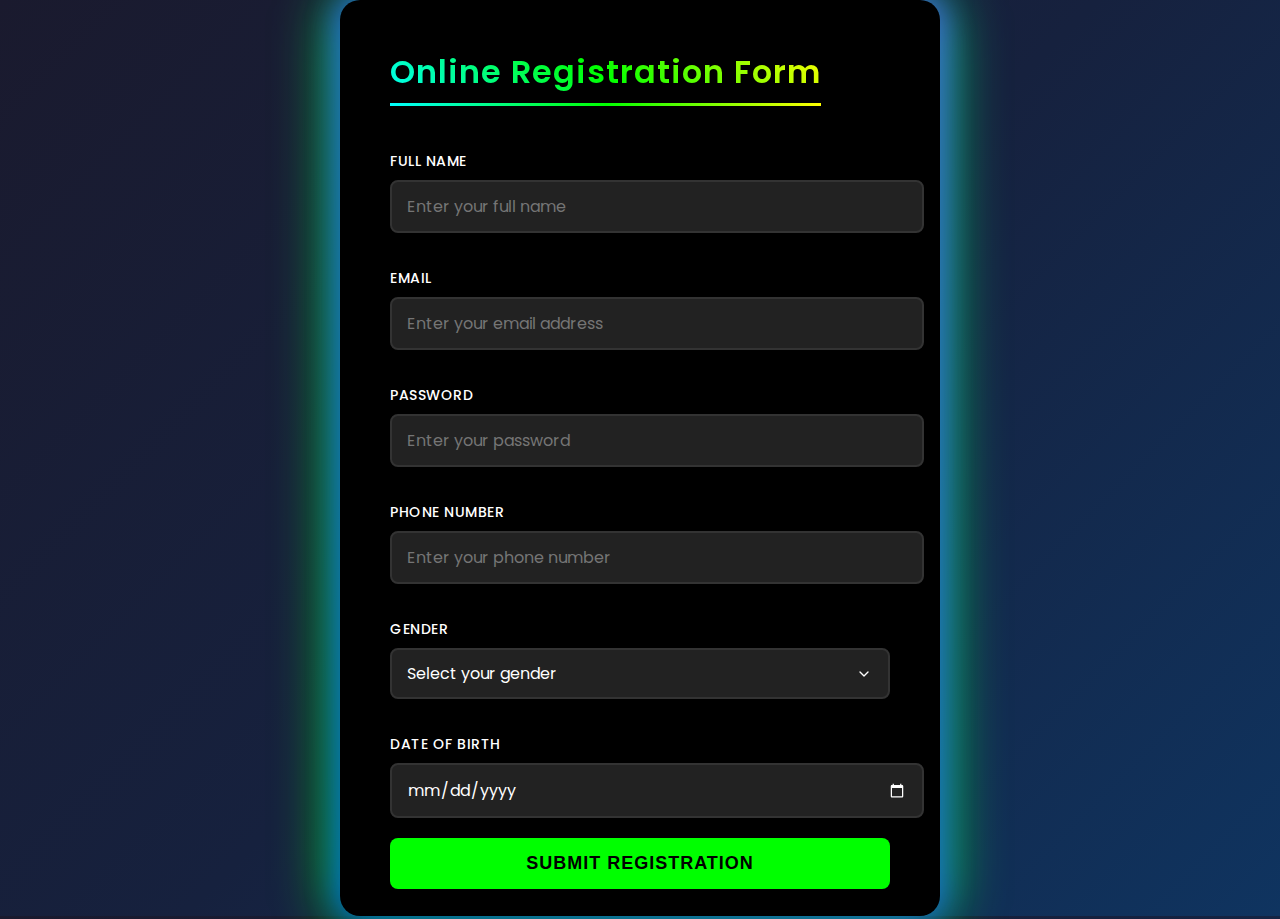
<file: Registration Form/index.html>
<!DOCTYPE html>
<html lang="en">
<head>
    <meta charset="UTF-8">
    <meta name="viewport" content="width=device-width, initial-scale=1.0">
    <title>Online Registration Form</title>
    <link rel="stylesheet" href="styles.css">
    <script src="script.js" defer></script>
</head>
<body>
    <div class="container">
        <h1>Online Registration Form</h1>
        
        <!-- Display registration success message -->
        <div id="successMessage" style="display:none; color: green; font-size: 18px; text-align: center;">
            Registration successful! 🎉
        </div>

        <form id="registrationForm" method="POST" action="process.php">
            <label for="name">Full Name</label>
            <input type="text" id="name" name="name" required placeholder="Enter your full name">

            <label for="email">Email</label>
            <input type="email" id="email" name="email" required placeholder="Enter your email address">
            <label for="password">Password</label>
<input type="password" id="password" name="password" required placeholder="Enter your password">

            <label for="phone">Phone Number</label>
            <input type="tel" id="phone" name="phone" required placeholder="Enter your phone number">

            <label for="gender">Gender</label>
            <select id="gender" name="gender" required>
                <option value="" disabled selected>Select your gender</option>
                <option value="Male">Male</option>
                <option value="Female">Female</option>
                <option value="Other">Other</option>
            </select>

            <label for="dob">Date of Birth</label>
            <input type="date" id="dob" name="dob" required placeholder="Enter your date of birth">

            <button type="submit">Submit Registration</button>
        </form>
    </div>
</body>
</html>
</file>
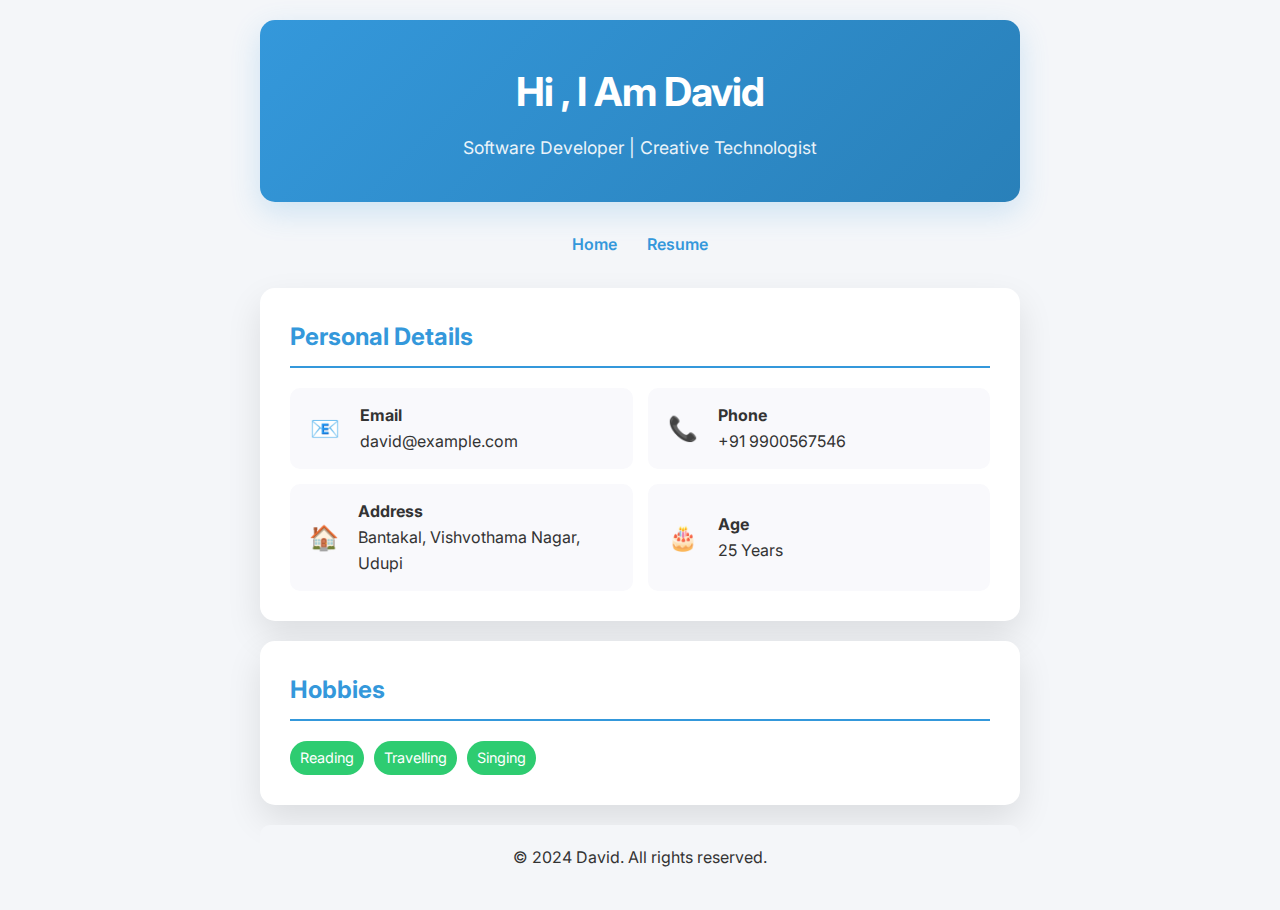
<file: Portfolio/biodata.html>
<!DOCTYPE html>
<html lang="en">
<head>
    <meta charset="UTF-8">
    <meta name="viewport" content="width=device-width, initial-scale=1.0">
    <title>David - Personal Profile</title>
    <link href="https://fonts.googleapis.com/css2?family=Inter:wght@300;400;600;700&display=swap" rel="stylesheet">
    <style>
        :root {
            --primary-color: #3498db;
            --secondary-color: #2ecc71;
            --text-color: #333;
            --background-color: #f4f6f9;
        }

        * {
            margin: 0;
            padding: 0;
            box-sizing: border-box;
        }

        body {
            font-family: 'Inter', sans-serif;
            line-height: 1.6;
            background-color: var(--background-color);
            color: var(--text-color);
        }

        .container {
            max-width: 800px;
            margin: 0 auto;
            padding: 20px;
        }

        .profile-header {
            background: linear-gradient(135deg, #3498db 0%, #2980b9 100%);
            color: white;
            text-align: center;
            padding: 40px 20px;
            border-radius: 15px;
            box-shadow: 0 10px 30px rgba(52, 152, 219, 0.2);
            margin-bottom: 30px;
        }

        .profile-header h1 {
            font-size: 2.5em;
            margin-bottom: 10px;
            letter-spacing: -1px;
        }

        .profile-header p {
            font-size: 1.1em;
            opacity: 0.9;
        }

        .profile-navigation {
            display: flex;
            justify-content: center;
            margin-bottom: 30px;
        }

        .profile-navigation a {
            text-decoration: none;
            color: var(--primary-color);
            margin: 0 15px;
            font-weight: 600;
            position: relative;
            transition: color 0.3s ease;
        }

        .profile-navigation a::after {
            content: '';
            position: absolute;
            width: 0;
            height: 2px;
            bottom: -5px;
            left: 0;
            background-color: var(--primary-color);
            transition: width 0.3s ease;
        }

        .profile-navigation a:hover::after {
            width: 100%;
        }

        .profile-section {
            background-color: white;
            border-radius: 15px;
            padding: 30px;
            box-shadow: 0 15px 35px rgba(0, 0, 0, 0.1);
            margin-bottom: 20px;
        }

        .profile-section h2 {
            color: var(--primary-color);
            border-bottom: 2px solid var(--primary-color);
            padding-bottom: 10px;
            margin-bottom: 20px;
            font-size: 1.5em;
        }

        .profile-details {
            display: grid;
            grid-template-columns: 1fr 1fr;
            gap: 15px;
        }

        .profile-details .detail-item {
            background-color: #f9f9fc;
            padding: 15px;
            border-radius: 10px;
            display: flex;
            align-items: center;
        }

        .profile-details .detail-item .icon {
            margin-right: 15px;
            color: var(--primary-color);
            font-size: 1.5em;
            width: 40px;
            text-align: center;
        }

        .hobbies {
            display: flex;
            flex-wrap: wrap;
            gap: 10px;
        }

        .hobby-tag {
            background-color: var(--secondary-color);
            color: white;
            padding: 5px 10px;
            border-radius: 20px;
            font-size: 0.9em;
        }

        .profile-footer {
            text-align: center;
            padding: 20px;
            background-color: #f4f6f9;
            border-radius: 10px;
        }

        @media (max-width: 600px) {
            .profile-details {
                grid-template-columns: 1fr;
            }
        }
    </style>
</head>
<body>
    <div class="container">
        <header class="profile-header">
            <h1>Hi , I Am David</h1>
            <p>Software Developer | Creative Technologist</p>
        </header>

        <nav class="profile-navigation">
            <a href="index.html">Home</a>
            <a href="resume.html">Resume</a>
        </nav>

        <section class="profile-section">
            <h2>Personal Details</h2>
            <div class="profile-details">
                <div class="detail-item">
                    <div class="icon">📧</div>
                    <div>
                        <strong>Email</strong>
                        <p>david@example.com</p>
                    </div>
                </div>
                <div class="detail-item">
                    <div class="icon">📞</div>
                    <div>
                        <strong>Phone</strong>
                        <p>+91 9900567546</p>
                    </div>
                </div>
                <div class="detail-item">
                    <div class="icon">🏠</div>
                    <div>
                        <strong>Address</strong>
                        <p>Bantakal, Vishvothama Nagar, Udupi</p>
                    </div>
                </div>
                <div class="detail-item">
                    <div class="icon">🎂</div>
                    <div>
                        <strong>Age</strong>
                        <p>25 Years</p>
                    </div>
                </div>
            </div>
        </section>

        <section class="profile-section">
            <h2>Hobbies</h2>
            <div class="hobbies">
                <span class="hobby-tag">Reading</span>
                <span class="hobby-tag">Travelling</span>
                <span class="hobby-tag">Singing</span>
            </div>
        </section>

        <footer class="profile-footer">
            <p>&copy; 2024 David. All rights reserved.</p>
        </footer>
    </div>
</body>
</html>
</file>
<file: Registration Form/styles.css>
@import url('https://fonts.googleapis.com/css2?family=Poppins:wght@300;400;600&display=swap');

body {
    font-family: 'Poppins', sans-serif;
    margin: 0;
    padding: 0;
    background: linear-gradient(135deg, #1a1a2e, #16213e, #0f3460);
    color: #ffffff;
    min-height: 100vh;
    display: flex;
    justify-content: center;
    align-items: center;
}

.container {
    width: 100%;
    max-width: 500px;
    background: #000000;
    padding: 27px 50px;
    border-radius: 20px;
    position: relative;
    box-shadow: 0 0 30px rgba(0, 255, 128, 0.5);
}

/* Create the inner glow effect */
.container::before {
    content: '';
    position: absolute;
    top: -2px;
    right: -2px;
    bottom: -2px;
    left: -2px;
    background: linear-gradient(45deg, #00f, #60f);
    border-radius: 20px;
    z-index: -1;
    filter: blur(15px);
}

/* Create the outer glow effect */
.container::after {
    content: '';
    position: absolute;
    top: -3px;
    right: -3px;
    bottom: -3px;
    left: -3px;
    background: linear-gradient(45deg, #0f0, #0f8);
    border-radius: 22px;
    z-index: -2;
    filter: blur(30px);
}

h1 {
    margin-bottom: 30px;
    font-size: 32px;
    font-weight: 600;
    text-align: center;
    letter-spacing: 1px;
    background: linear-gradient(45deg, #00ffff, #00ff00, #ffff00);
    -webkit-background-clip: text;
    background-clip: text;
    color: transparent;
    animation: gradientMove 5s ease infinite;
    position: relative;
    display: inline-block;
    padding-bottom: 10px;
}

h1::after {
    content: '';
    position: absolute;
    left: 0;
    bottom: 0;
    width: 100%;
    height: 3px;
    background: linear-gradient(90deg, #00ffff, #00ff00, #ffff00);
    animation: gradientMove 5s ease infinite;
}

@keyframes gradientMove {
    0% {
        background-position: 0% 50%;
    }
    50% {
        background-position: 100% 50%;
    }
    100% {
        background-position: 0% 50%;
    }
}

label {
    display: block;
    margin: 15px 0 8px;
    font-weight: 500;
    color: #ffffff;
    font-size: 14px;
    text-transform: uppercase;
    letter-spacing: 0.5px;
}

input, select, textarea {
    width: 100%;
    padding: 12px 15px;
    margin-bottom: 20px;
    border: 2px solid #333;
    border-radius: 8px;
    font-size: 16px;
    background-color: #222;
    color: #fff;
    transition: all 0.3s ease;
    font-family: 'Poppins', sans-serif;
    -webkit-appearance: none;
    appearance: none;
}

/* Override autofill styles */
input:-webkit-autofill,
input:-webkit-autofill:hover,
input:-webkit-autofill:focus,
input:-webkit-autofill:active {
    -webkit-text-fill-color: #fff !important;
    -webkit-box-shadow: 0 0 0 30px #222 inset !important;
    transition: background-color 5000s ease-in-out 0s;
}

select {
    background-image: url("data:image/svg+xml,%3Csvg xmlns='http://www.w3.org/2000/svg' width='24' height='24' viewBox='0 0 24 24' fill='none' stroke='white' stroke-width='2' stroke-linecap='round' stroke-linejoin='round'%3E%3Cpolyline points='6 9 12 15 18 9'%3E%3C/polyline%3E%3C/svg%3E");
    background-repeat: no-repeat;
    background-position: right 1rem center;
    background-size: 1em;
}

input[type="date"]::-webkit-calendar-picker-indicator {
    filter: invert(1);
    cursor: pointer;
}

input:focus, select:focus, textarea:focus {
    border-color: #60f;
    box-shadow: 0 0 10px rgba(102, 0, 255, 0.3);
    outline: none;
    animation: borderPulse 1.5s infinite;
}

@keyframes borderPulse {
    0% { border-color: #00f; }
    50% { border-color: #60f; }
    100% { border-color: #00f; }
}

button {
    display: block;
    width: 100%;
    padding: 15px;
    font-size: 18px;
    font-weight: 600;
    color: #000;
    background: #0f0;
    border: none;
    border-radius: 8px;
    cursor: pointer;
    transition: all 0.3s ease;
    text-transform: uppercase;
    letter-spacing: 1px;
}

button:hover {
    background: #0f8;
    transform: translateY(-2px);
    box-shadow: 0 0 20px rgba(0, 255, 0, 0.4);
}

button:active {
    transform: translateY(0);
}

textarea {
    resize: vertical;
    min-height: 100px;
}

.back-btn {
    display: inline-block;
    margin-top: 20px;
    padding: 10px 20px;
    background: none;
    color: #0f0;
    text-decoration: none;
    border: 1px solid #0f0;
    border-radius: 6px;
    transition: all 0.3s ease;
    font-weight: 500;
}

.back-btn:hover {
    background-color: rgba(0, 255, 0, 0.1);
    box-shadow: 0 0 15px rgba(0, 255, 0, 0.3);
}
</file>
